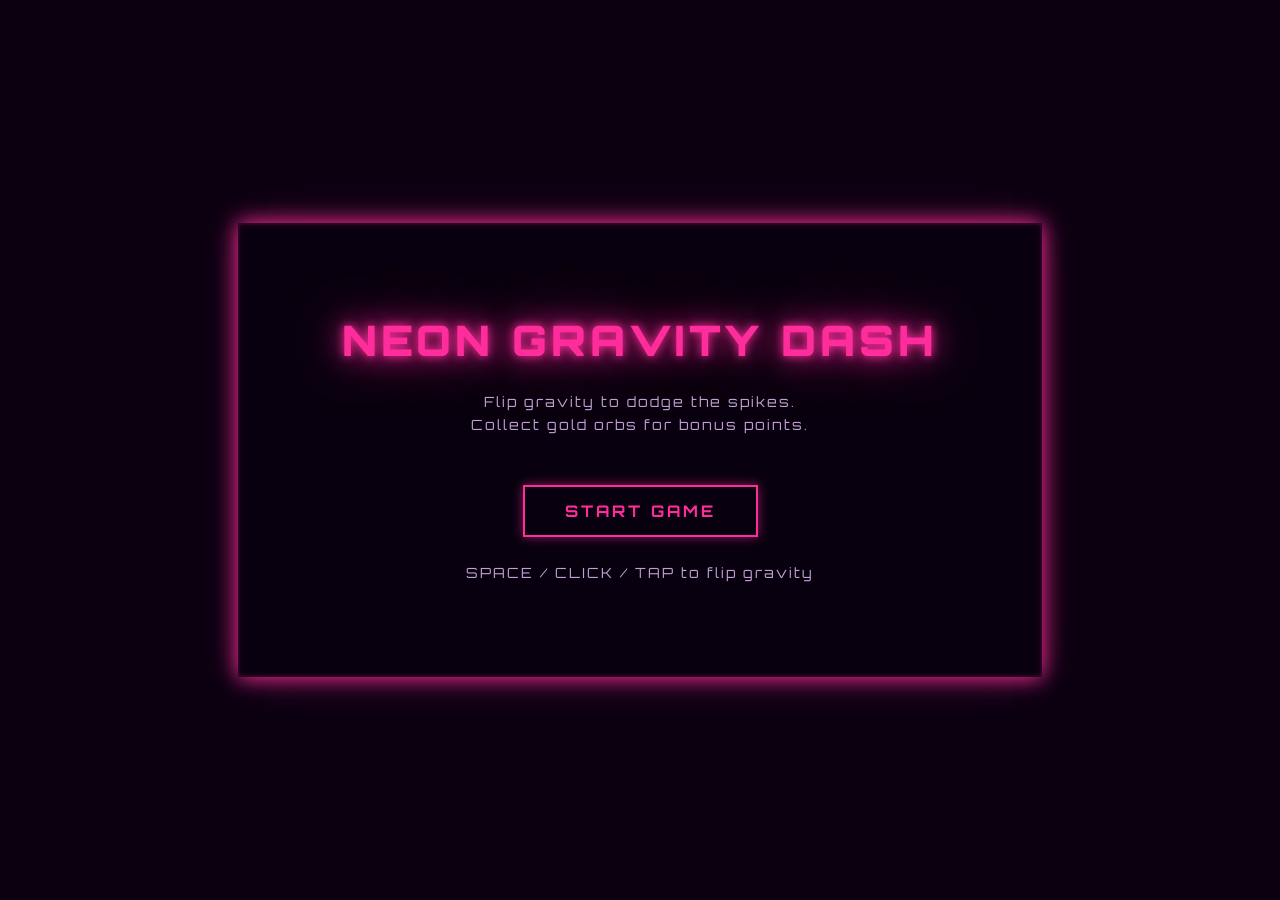
<file: index.html>
<!DOCTYPE html>
<html lang="en">
<head>
  <meta charset="UTF-8" />
  <meta name="viewport" content="width=device-width, initial-scale=1.0, maximum-scale=1" />
  <title>Neon Gravity Dash</title>
  <link rel="preconnect" href="https://fonts.googleapis.com" />
  <link rel="preconnect" href="https://fonts.gstatic.com" crossorigin />
  <link href="https://fonts.googleapis.com/css2?family=Orbitron:wght@400;700;900&display=swap" rel="stylesheet" />
  <link rel="stylesheet" href="indexcss.css" />
</head>
<body>
  <div id="game-container">
    <canvas id="game-canvas" width="800" height="450"></canvas>
    <div id="score-display">SCORE: 0</div>
    <div id="overlay">
      <h1 id="overlay-title">NEON GRAVITY DASH</h1>
      <p id="overlay-msg">Flip gravity to dodge the spikes.<br>Collect gold orbs for bonus points.</p>
      <p id="hi-score-display"></p>
      <div id="overlay-score" class="final-score"></div>
      <button id="action-btn" class="neon-btn">START GAME</button>
      <p class="subtitle">SPACE / CLICK / TAP to flip gravity</p>
    </div>
  </div>

  <script src="script.js"></script>
</body>
</html>
</file>
<file: indexcss.css>
* {
  margin: 0;
  padding: 0;
  box-sizing: border-box;

}

body {
  background-color: #0a0010;
  display: flex;
  justify-content: center;
  align-items: center;
  min-height: 100vh;
  font-family: 'Orbitron', 'Courier New', monospace;
  overflow: hidden;
}

#game-container {
  position: relative;
  display: flex;
  flex-direction: column;
  align-items: center;
}

#game-canvas {
  display: block;
  border: 2px solid #ff2d9b;
  box-shadow: 0 0 20px #ff2d9b, 0 0 40px #ff2d9b44, inset 0 0 20px #00000088;
}

#score-display {
  position: absolute;
  top: 16px;
  right: 20px;
  color: #00f0ff;
  font-size: 18px;
  font-weight: 700;
  text-shadow: 0 0 10px #00f0ff, 0 0 20px #00f0ff88;
  letter-spacing: 2px;
  pointer-events: none;
  z-index: 10;
}

#overlay {
  position: absolute;
  top: 0; left: 0;
  width: 100%; height: 100%;
  display: flex;
  flex-direction: column;
  justify-content: center;
  align-items: center;
  gap: 24px;
  background: rgba(10, 0, 16, 0.82);
  z-index: 20;
  backdrop-filter: blur(2px);
}

#overlay.hidden { display: none; }

#overlay h1 {
  font-size: 42px;
  font-weight: 900;
  color: #ff2d9b;
  text-shadow: 0 0 10px #ff2d9b, 0 0 30px #ff2d9b, 0 0 60px #ff2d9b88;
  letter-spacing: 4px;
  text-transform: uppercase;
  text-align: center;
  line-height: 1.2;
}

#overlay p {
  color: #c0a0d0;
  font-size: 14px;
  letter-spacing: 2px;
  text-align: center;
  line-height: 1.7;
}

#overlay .final-score {
  color: #00f0ff;
  font-size: 22px;
  font-weight: 700;
  text-shadow: 0 0 10px #00f0ff, 0 0 20px #00f0ff88;
  letter-spacing: 3px;
}

.neon-btn {
  padding: 14px 40px;
  font-family: 'Orbitron', 'Courier New', monospace;
  font-size: 16px;
  font-weight: 700;
  letter-spacing: 3px;
  text-transform: uppercase;
  background: transparent;
  color: #ff2d9b;
  border: 2px solid #ff2d9b;
  cursor: pointer;
  transition: all 0.2s ease;
  box-shadow: 0 0 10px #ff2d9b88;
  position: relative;
  overflow: hidden;
}

.neon-btn::before {
  content: '';
  position: absolute;
  inset: 0;
  background: #ff2d9b;
  transform: scaleX(0);
  transform-origin: left;
  transition: transform 0.2s ease;
  z-index: -1;
}

.neon-btn:hover { color: #0a0010; box-shadow: 0 0 20px #ff2d9b; }
.neon-btn:hover::before { transform: scaleX(1); }
.neon-btn:active { transform: scale(0.97); }

.subtitle {
  font-size: 13px;
  color: #9060a8;
  letter-spacing: 1.5px;
}
</file>
